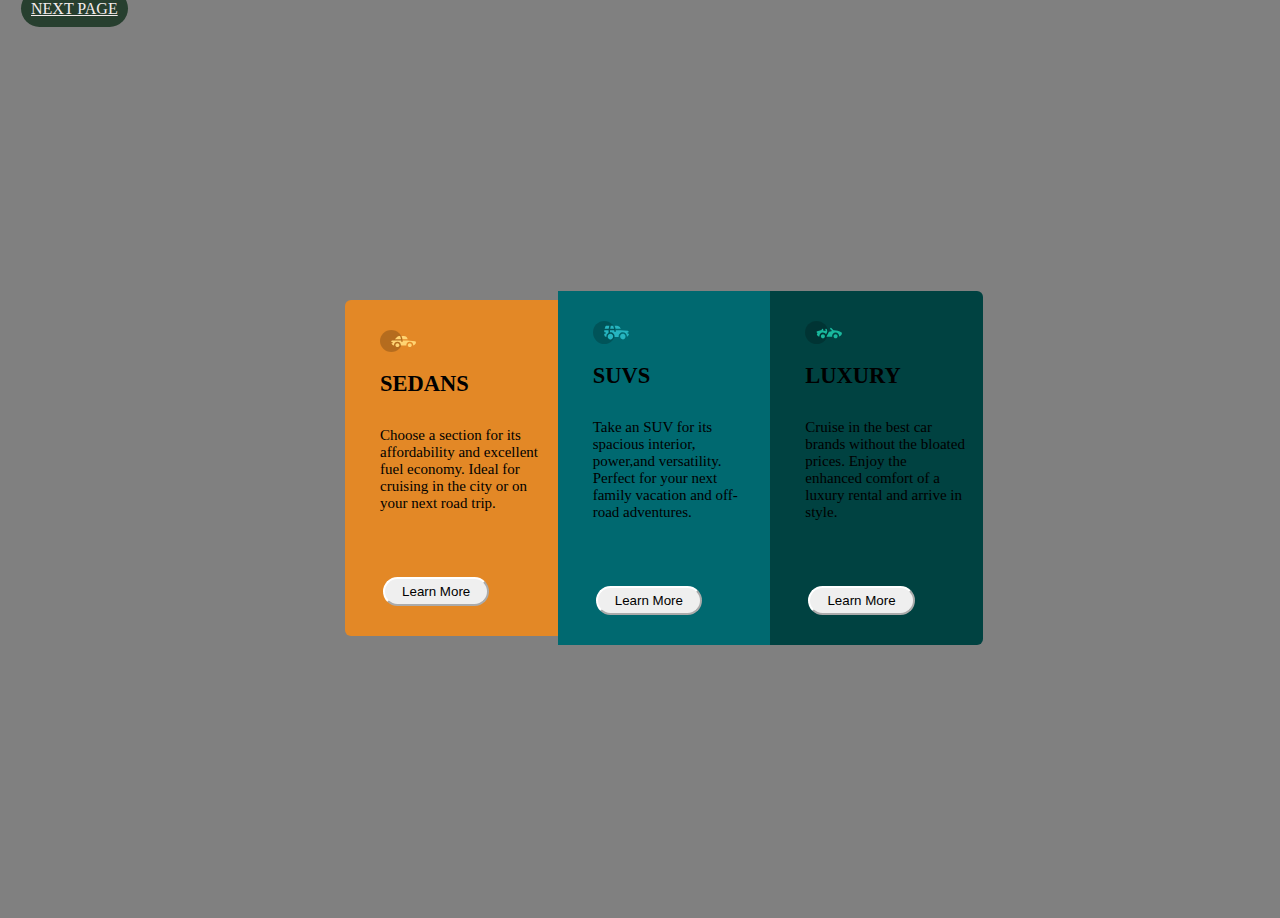
<file: index.html>
<!DOCTYPE html>
<html lang="en">
<head>
    <meta charset="UTF-8">
    <meta http-equiv="X-UA-Compatible" content="IE=edge">
    <meta name="viewport" content="width=device-width, initial-scale=1.0">
    <title><img src="favicon-32x32 (1).ico" alt="favicon" width="10px" height="10px"></title>
    <link rel="stylesheet" href="style.css" media="screen">
</head>
<body>
    <div><nav><a href="https://abdullateef11.github.io/grid.index.html">NEXT PAGE</a></nav></div>
    
        <div class="container">
            <div class="sedan">
                <img src="icon-sedans.svg" alt="sedans">
                <h2>SEDANS</h2>
                <P>Choose a section for its affordability and excellent fuel economy. Ideal for cruising in the city or on your next road trip.</P>
                <input type="button" value="Learn More">
            </div>
            <div class="suv">
                <img src="icon-suvs.svg" alt="suvs">
                <h2>SUVS</h2>
                <p>Take an SUV for its spacious interior, power,and versatility. Perfect for your next family vacation and off-road adventures.</p>
                <input type="button" value="Learn More">
            </div>
            <div class="luxury">
                <img src="icon-luxury.svg" alt="luxury">
                <h2>LUXURY</h2>
                <p>Cruise in the best car brands without the bloated prices. Enjoy the enhanced comfort of a luxury rental and arrive in style. </p>
                <input type="button" value="Learn More">
            </div>
        </div>
    
</body>
</html>
</file>
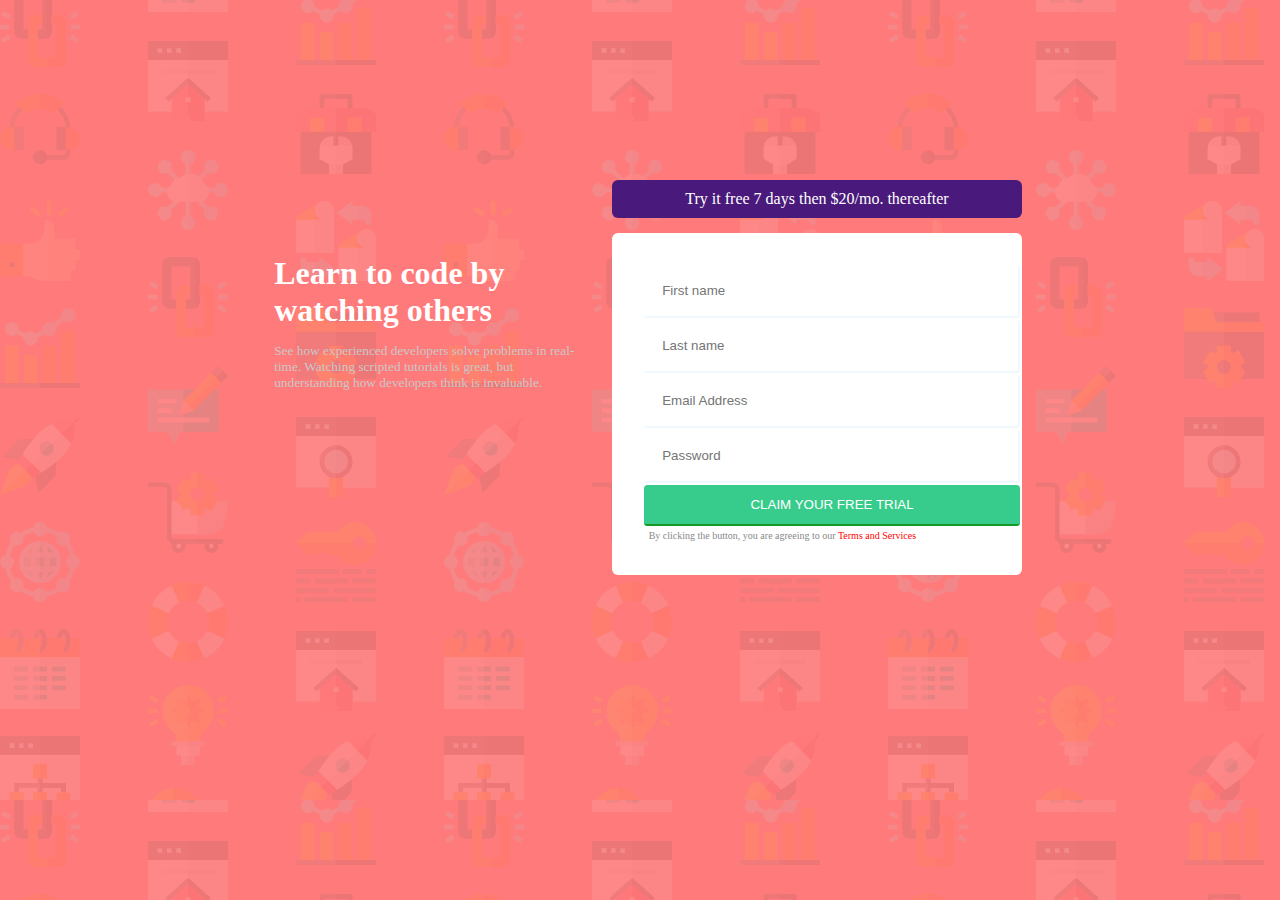
<file: fgrid.index.html>
<!DOCTYPE html>
<html lang="en">

<head>
    <meta charset="UTF-8">
    <meta http-equiv="X-UA-Compatible" content="IE=edge">
    <meta name="viewport" content="width=device-width, initial-scale=1.0">
    <title><img src="favicon.ico" alt="flexbox project"></title>
    <link rel="stylesheet" href="style2.css">
</head>

<body>
    <div class="container">
        <div class="first-info">
            <h1>Learn to code by watching others</h1>
            <p>See how experienced developers solve problems in real-time. Watching scripted tutorials is great, but
                understanding how developers think is invaluable.</p>

        </div>
        <div class="second-info">
            <div class="persuade">Try it free 7 days then $20/mo. thereafter</div>
            <div class="info">
                <table>
                    <tr>
                        <td><input type="text" placeholder="First name"   required /></td>
                    </tr>
                    <tr>
                        <td><input type="text" placeholder="Last name" required /></td>
                    </tr>
                    <tr>
                        <td><input type="text" placeholder="Email Address" required /></td>
                    </tr>
                    <tr>
                        <td><input type="text" placeholder='Password' minlength="6" maxlength="20" required /></td>
                    </tr>
                    <tr>
                        <td><input type="button" value="CLAIM YOUR FREE TRIAL"
                                style="color: white; background-color:hsl(154, 59%, 51%) ;border-color: rgb(35, 236, 62);cursor: pointer; border-right: thin; border-bottom: 4px thick;padding: 12px; ">
                        </td>
                    </tr>
                    <tr>
                        <td>
                            <p
                                style="font-size: 10px; text-align: center;margin: 2px; width:100%;margin-right:-3px;margin-left:4px;color: rgb(135, 138, 138); ">
                                By clicking the button, you are agreeing to our <h style="color: red;"> Terms and
                                    Services</h>
                            </p>
                        </td>
                    </tr>
                </table>
            </div>
        </div>
    </div>
</body>

</html>
</file>
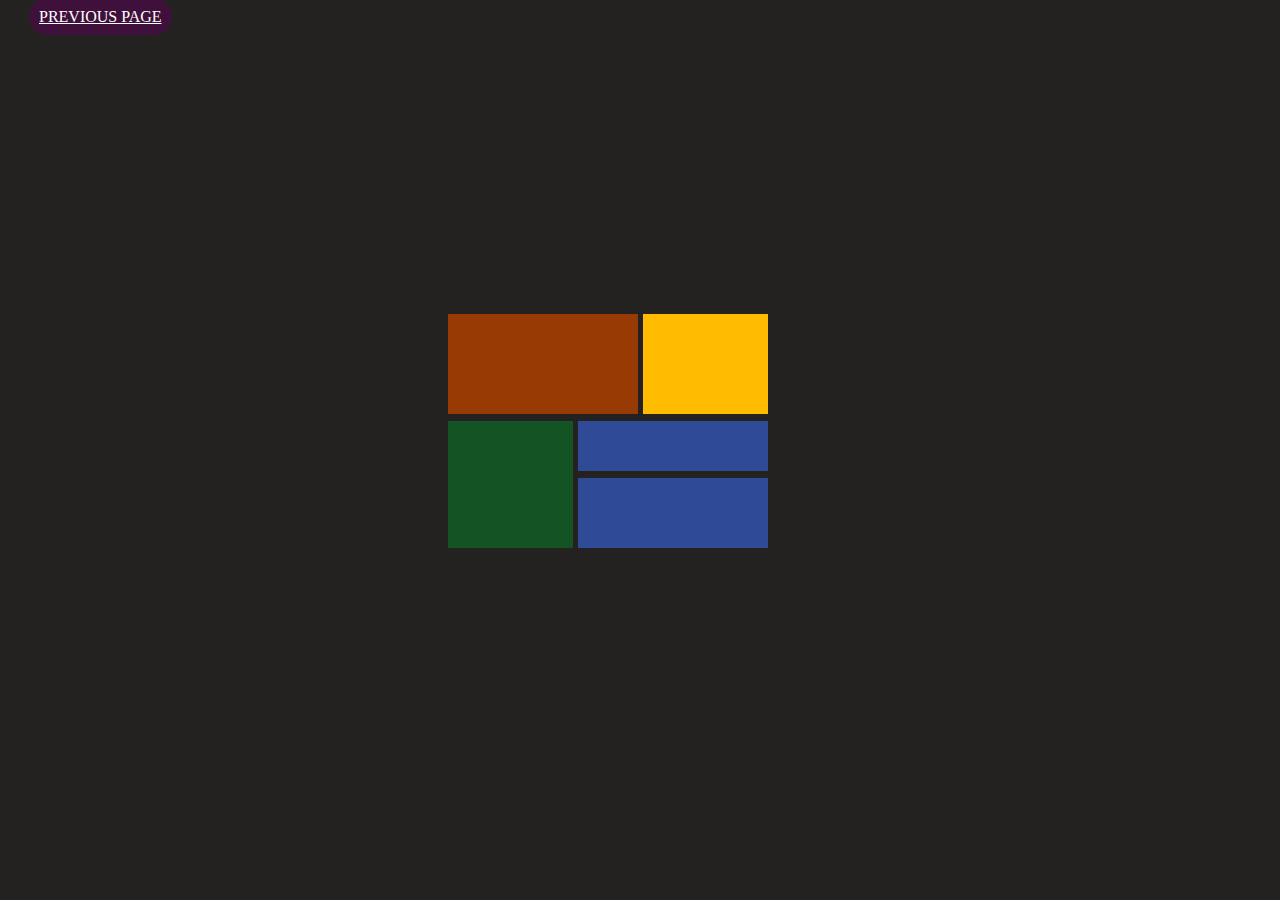
<file: grid.index.html>
<!DOCTYPE html>
<html lang="en">
<head>
    <meta charset="UTF-8">
    <meta http-equiv="X-UA-Compatible" content="IE=edge">
    <meta name="viewport" content="width=device-width, initial-scale=1.0">
    <title>grid</title>
    <link rel="stylesheet" href="grid.css">
</head>
<body>
    <div><nav><a href="abdullateef11.github.io">PREVIOUS PAGE</a></nav></div>
    <div class="container">
        <div class="grid1"></div>
        <div class="grid2"></div>
        <div class="grid3"></div>
        <div class="grid4"></div>
        <div class="grid5"></div>
</div>
</body>
</html>
</file>
<file: style.css>
*{
    margin: 0px;
    padding: 0px;
    box-sizing: border-box;
}
body{
    background-color: grey;
}
nav a{
    width: 20%;
    color: rgb(243, 236, 236);
    border-radius:25px;
    padding: 10px;
    margin-top:62px;
    margin-left: 21px;
    background-color: rgb(39, 63, 47);
}
@media only screen and (max-device-width: 1400px), only screen and (min-device-width: 375) , screen and (-webkit-device-pixel-ratio:1.5){

.container{
    width: 60%;
    justify-items: center;
    align-items: center;
    display: flex;
    height:100vh;
    padding: 65px;
    margin-left: 280px;
    border-radius: 4px;
    float: none;
    
    font-size: 15px;
    font-family:(https://fonts.google.com/specimen/Lexend+Deca);
    
    
}
.sedan{
    background-color: hsl(31, 77%, 52%);
    
    width: 80%;
    border-radius: 6px;
    border-top-right-radius: 0px;
    border-bottom-right-radius: 0px;
    
    
    
    
}
.suv{
    background-color: hsl(184, 100%, 22%);
    
    width: 80%;
    
}
.luxury{
    background-color: hsl(179, 100%, 13%);
    border-radius: 6px;
    border-top-left-radius: 0px;
    border-bottom-left-radius: 0px;
    width: 80%;

}
.suv img{
    width: 50%;
    padding: 35px;
    margin-left: 0px;
    margin-top: -5px;
}
.sedan img{
    width: 50%;
    padding: 35px;
    margin-left: 0px;
    margin-top: -5px;
}
.luxury img{
    width: 50%;
    padding: 35px;
    margin-left: 0px;
    margin-top: -5px;
}
 h2{
    margin-left: 25px;
    margin-bottom: -40px;
    padding: 10px;
    margin-top: -30px;
    
    

}
 p{
    
    margin-bottom: 50px;
    padding: -50px;
    margin-left: 20px;
    width: 90%;
    margin-top: 45px;
    padding: 15px;
}
input{
    margin-bottom: 30px;
    margin-left: 38px;
    padding: 5px;
    border-radius: 15px;
    border-color: white;
    width: 50%;
    border: 0px thin;
    

}
.sedan input:hover{
    cursor: pointer;
    background-color: hsl(31, 77%, 52%);
}
.suv input:hover{
    cursor: pointer;
    background-color: hsl(184, 100%, 22%);
}

.luxury input:hover{
    cursor: pointer;
    background-color: hsl(179, 100%, 13%);
}
}
</file>
<file: style2.css>
* {
    padding: 0;
    margin: 0;
    box-sizing: border-box;
}





@media screen and (max-width: 1440px) {

    body {
        background-image: url(bg-intro-desktop.png);
        background-color: hsl(0, 100%, 74%);
    }

    .container {

        align-items: center;
        justify-content: center;
        width: 100%;
        height: 100%;
        display: flex;
        margin-left: 2px;
        margin-right: 190px;
        column-gap: 30px;
        font-size: 16px;
        font-weight: 400, 500, 600, 700;
        
        }

        td>input {
            border-radius: 3.5px;
            border: 0.006pt thin rgb(71, 71, 80);
            border-color: aliceblue;
            padding: 18px;
            margin-left: 0px;
            width: 140%;

            border-top: rgb(112, 126, 167);
            border-left: 1px rgb(129, 129, 165);
        }

        .info {
            background-color: white;
            border-radius: 6px;
            padding: 30px;
        }

        .first-info {
            width: 25%;
            color: white;
            margin-left: 0px;
            column-gap: 60px;
            height: 10vh;
        }

        .first-info h1 {
            padding: 2px;
            margin: 10px;
        }

        .first-info p {
            padding: 2px;
            margin: 10px;
            font-size: smaller;
            color: rgb(202, 199, 199);
            width: 100%;
        }

        .persuade {
            background-color: hsla(269, 66%, 29%, 0.993);
            color: white;
            padding: 10px;
            border-radius: 6px;
            margin-bottom: 15px;
            text-align: center;
        }



        .second-info {
            width: 32%;
            margin-top: 20vh;
        }

        td>p {
            text-align: center;
            margin-left: 39px;
        }
    }

    @media screen and (max-width: 375px) {
        body {
            background-image: url(bg-intro-mobile.png);
            background-color: hsl(0, 100%, 74%);
        }

        .container {
            align-items: center;
            justify-content: center;
            width: 100%;
            height: 100%;
            display: grid;
            font-size: 16px;
            font-weight: 400, 500, 600, 700;
            
            }

            td>input {
                border-radius: 3.5px;
                border: 0.006pt thin rgb(71, 71, 80);
                border-color: aliceblue;
                padding: 16px;
                margin-left: 0px;
                width: 110%;
                margin-bottom: 14px;
                margin-top: -2px;
                border-top: rgb(112, 126, 167);
                border-left: 1px rgb(129, 129, 165);


            }

            .info {
                background-color: white;
                border-radius: 6px;
                padding: 30px;



            }

            .first-info {
                width: 80%;
                color: white;
                margin-left: 2px;
                column-gap: 60px;
                height: 10vh;
                text-align: center;
                margin-top: 30px;
            }

            .first-info h1 {
                padding: 14px;
                margin: -21px;
                margin-left: 30px;
            }

            .first-info p {
                padding: 18px;
                margin: 12px;
                font-size: x-large;
                color: rgb(202, 199, 199);
                width: 120%;

            }

            .persuade {
                background-color: hsla(269, 66%, 29%, 0.993);
                color: white;
                padding: 10px;
                border-radius: 6px;
                margin-bottom: 15px;
                text-align: center;
            }

            .second-info {
                width: 95%;
                margin-top: 27vh;
                margin-left: 10px;
            }

            td>p {
                text-align: center;
                margin-left: 39px;
            }
        }
@media screen and (max-width: 850px) {
        body {
            background-image: url(bg-intro-mobile.png);
            background-color: hsl(0, 100%, 74%);
        }

        .container {
            align-items: center;
            justify-content: center;
            width: 100%;
            height: 100%;
            display: grid;
            font-size: 16px;
            font-weight: 400, 500, 600, 700;
            
            }

            td>input {
                border-radius: 3.5px;
                border: 0.006pt thin rgb(71, 71, 80);
                border-color: aliceblue;
                padding: 16px;
                margin-left: 0px;
                width: 110%;
                margin-bottom: 14px;
                margin-top: -2px;
                border-top: rgb(112, 126, 167);
                border-left: 1px rgb(129, 129, 165);


            }

            .info {
                background-color: white;
                border-radius: 6px;
                padding: 30px;



            }

            .first-info {
                width: 80%;
                color: white;
                margin-left: 2px;
                column-gap: 60px;
                height: 10vh;
                text-align: center;
                margin-top: 30px;
            }

            .first-info h1 {
                padding: 14px;
                margin: -21px;
                margin-left: 30px;
            }

            .first-info p {
                padding: 18px;
                margin: 12px;
                font-size: x-large;
                color: rgb(202, 199, 199);
                width: 120%;

            }

            .persuade {
                background-color: hsla(269, 66%, 29%, 0.993);
                color: white;
                padding: 10px;
                border-radius: 6px;
                margin-bottom: 15px;
                text-align: center;
            }

            .second-info {
                width: 95%;
                margin-top: 27vh;
                margin-left: 10px;
            }

            td>p {
                text-align: center;
                margin-left: 39px;
            }
        }
</file>
<file: grid.css>
body{
    background-color: rgb(36, 33, 33);
}
.container{
    display: grid;
    height: 90vh;
    justify-content: center;
    align-content: center;
    grid-template-columns: repeat(6,60px);
    grid-template-rows:100px 50px 70px ;
    grid-template-areas: "red yellow"
                          "green blue" 
                          "blue blue" ;
    row-gap: 7px ; 
    column-gap:5px ;     
    font-family: (https://fonts.google.com/specimen/Big+Shoulders+Display);
                    
}
.grid1{
    background-color: rgb(151, 58, 3);
    grid-column-start: 1;
    grid-column-end: 4;


}
.grid2{
    background-color: rgb(255, 187, 0);
    grid-column-start: 4;
    grid-column-end: 6;
}
.grid3{
    background-color: rgb(20, 83, 36);
    grid-column-start: 1;
    grid-column-end: 3;
    grid-row-start: 2;
    grid-row-end: 4;
}
.grid4{
    background-color: rgb(47, 74, 150);
    grid-column-start: 3;
    grid-column-end: 6;
    grid-row-start: 2;
    grid-row-end: 3;
}
.grid5{
    background-color: rgb(47, 74, 150);
    grid-column-start: 3;
    grid-column-end: 6;
}
nav a{
    width: 20%;
    color: white;
    border-radius:25px;
    padding: 10px;
    margin-top:62px;
    margin-left: 21px;
    background-color: rgb(63, 16, 59);
}
</file>
